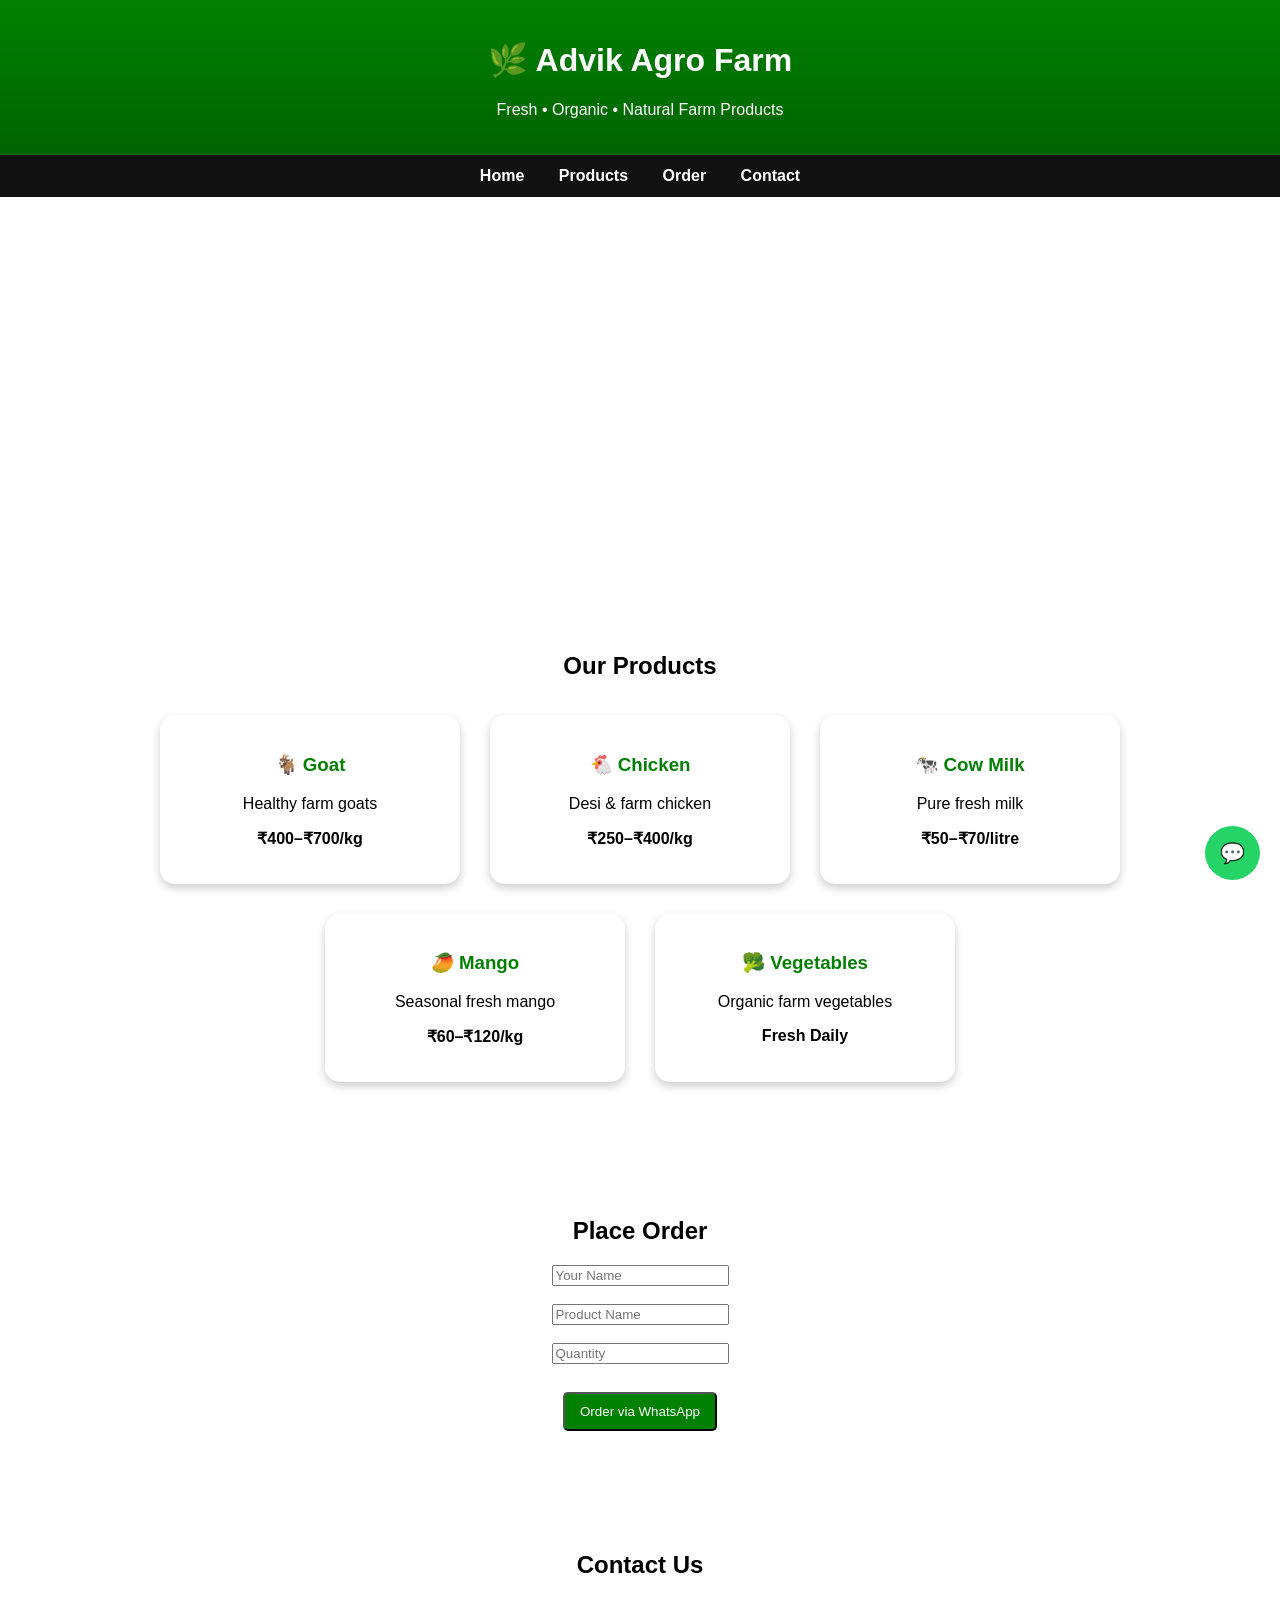
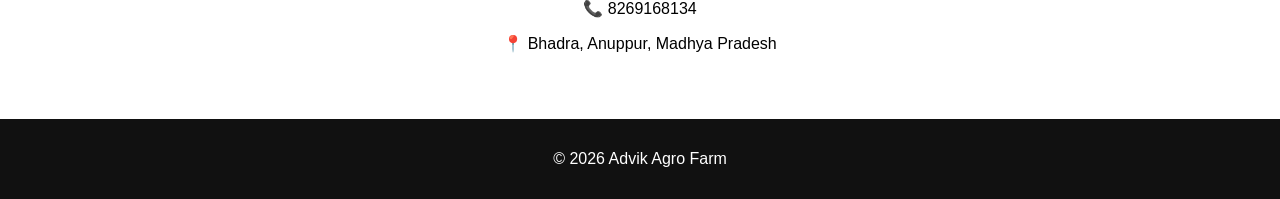
<file: index.html>
<!DOCTYPE html>
<html lang="en">
<head>
<meta charset="UTF-8">
<meta name="viewport" content="width=device-width, initial-scale=1.0">
<title>Advik Agro Farm</title>

<style>
body {
    margin: 0;
    font-family: 'Segoe UI', sans-serif;
}

header {
    background: linear-gradient(green, darkgreen);
    color: white;
    padding: 20px;
    text-align: center;
}

nav {
    background: #111;
    padding: 12px;
    text-align: center;
}

nav a {
    color: white;
    margin: 15px;
    text-decoration: none;
    font-weight: bold;
}

.hero {
    background: url('https://images.unsplash.com/photo-1500595046743-cd271d694d30') center/cover;
    color: white;
    padding: 120px 20px;
    text-align: center;
}

.hero h1 {
    font-size: 40px;
}

.section {
    padding: 50px 20px;
    text-align: center;
}

.cards {
    display: flex;
    flex-wrap: wrap;
    justify-content: center;
}

.card {
    width: 260px;
    margin: 15px;
    padding: 20px;
    border-radius: 15px;
    box-shadow: 0 4px 10px rgba(0,0,0,0.2);
    background: white;
}

.card h3 {
    color: green;
}

.btn {
    background: green;
    color: white;
    padding: 10px 15px;
    text-decoration: none;
    border-radius: 5px;
    display: inline-block;
    margin-top: 10px;
}

.whatsapp {
    position: fixed;
    bottom: 20px;
    right: 20px;
    background: #25D366;
    color: white;
    padding: 15px;
    border-radius: 50%;
    font-size: 20px;
    text-decoration: none;
}

footer {
    background: #111;
    color: white;
    padding: 15px;
    text-align: center;
}
</style>
</head>

<body>

<header>
    <h1>🌿 Advik Agro Farm</h1>
    <p>Fresh • Organic • Natural Farm Products</p>
</header>

<nav>
    <a href="#">Home</a>
    <a href="#products">Products</a>
    <a href="#order">Order</a>
    <a href="#contact">Contact</a>
</nav>

<section class="hero">
    <h1>Welcome to Advik Agro Farm</h1>
    <p>Goat • Chicken • Cow • Fruits • Vegetables</p>
</section>

<section id="products" class="section">
    <h2>Our Products</h2>

    <div class="cards">

        <div class="card">
            <h3>🐐 Goat</h3>
            <p>Healthy farm goats</p>
            <p><b>₹400–₹700/kg</b></p>
        </div>

        <div class="card">
            <h3>🐔 Chicken</h3>
            <p>Desi & farm chicken</p>
            <p><b>₹250–₹400/kg</b></p>
        </div>

        <div class="card">
            <h3>🐄 Cow Milk</h3>
            <p>Pure fresh milk</p>
            <p><b>₹50–₹70/litre</b></p>
        </div>

        <div class="card">
            <h3>🥭 Mango</h3>
            <p>Seasonal fresh mango</p>
            <p><b>₹60–₹120/kg</b></p>
        </div>

        <div class="card">
            <h3>🥦 Vegetables</h3>
            <p>Organic farm vegetables</p>
            <p><b>Fresh Daily</b></p>
        </div>

    </div>
</section>

<section id="order" class="section">
    <h2>Place Order</h2>

    <form onsubmit="sendWhatsApp(); return false;">
        <input type="text" id="name" placeholder="Your Name" required><br><br>
        <input type="text" id="product" placeholder="Product Name" required><br><br>
        <input type="number" id="quantity" placeholder="Quantity" required><br><br>
        <button class="btn" type="submit">Order via WhatsApp</button>
    </form>
</section>

<section id="contact" class="section">
    <h2>Contact Us</h2>
    <p>📞 8269168134</p>
    <p>📍 Bhadra, Anuppur, Madhya Pradesh</p>
</section>

<a class="whatsapp" href="https://wa.me/918269168134" target="_blank">💬</a>

<footer>
    <p>© 2026 Advik Agro Farm</p>
</footer>

<script>
function sendWhatsApp() {
    let name = document.getElementById("name").value;
    let product = document.getElementById("product").value;
    let quantity = document.getElementById("quantity").value;

    let message = `Hello, I want to order:\nName: ${name}\nProduct: ${product}\nQuantity: ${quantity}`;

    let url = "https://wa.me/918269168134?text=" + encodeURIComponent(message);

    window.open(url, "_blank");
}
</script>

</body>
</html>
</file>
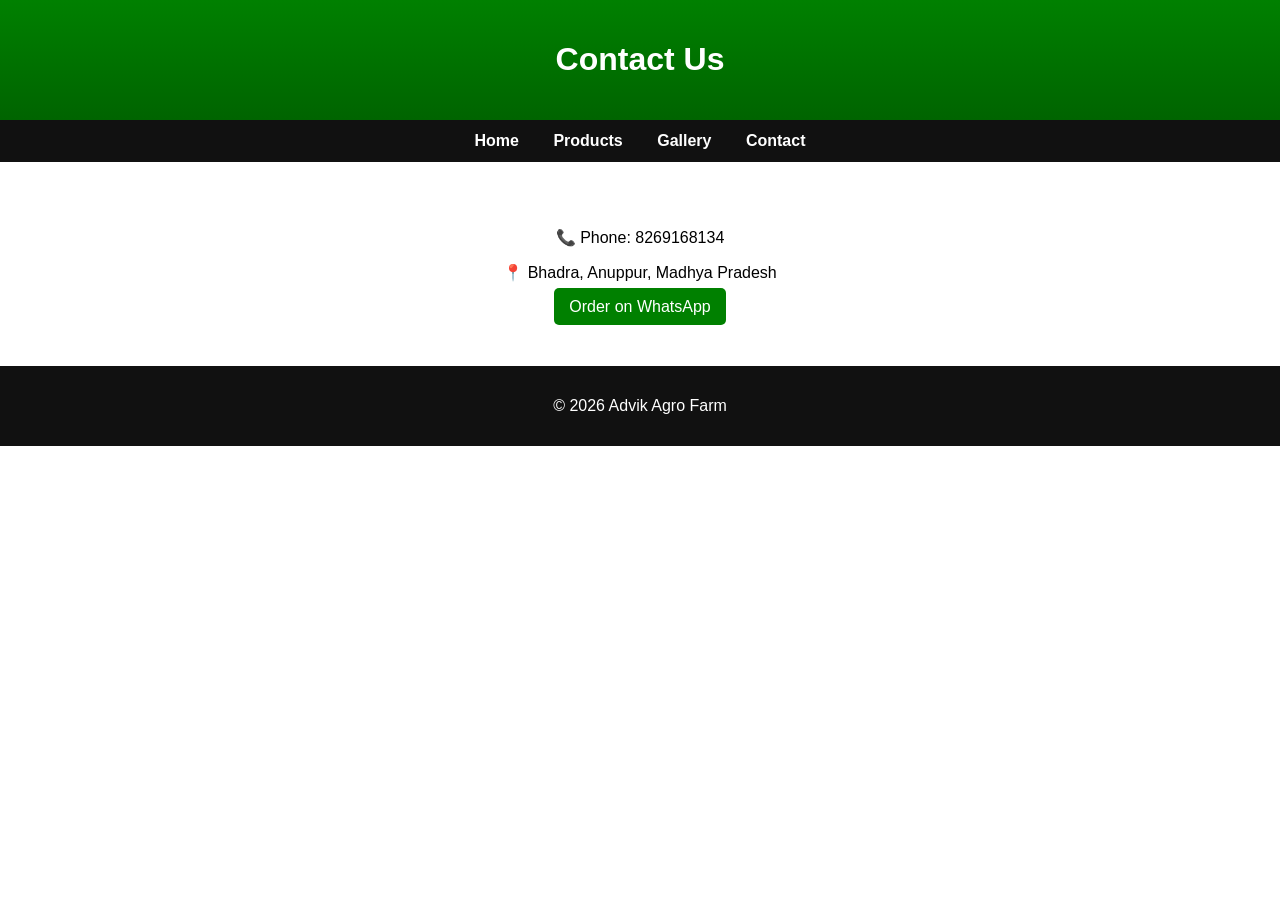
<file: contact.html>
<!DOCTYPE html>
<html>
<head>
<title>Contact</title>
<link rel="stylesheet" href="style.css">
</head>

<body>

<header>
<h1>Contact Us</h1>
</header>

<nav>
<a href="index.html">Home</a>
<a href="products.html">Products</a>
<a href="gallery.html">Gallery</a>
<a href="contact.html">Contact</a>
</nav>

<section class="section">

<p>📞 Phone: 8269168134</p>
<p>📍 Bhadra, Anuppur, Madhya Pradesh</p>

<a class="btn" href="https://wa.me/918269168134">Order on WhatsApp</a>

</section>

<footer>
<p>© 2026 Advik Agro Farm</p>
</footer>

</body>
</html>
</file>
<file: style.css>
body {
    margin: 0;
    font-family: 'Segoe UI', sans-serif;
}

header {
    background: linear-gradient(green, darkgreen);
    color: white;
    padding: 20px;
    text-align: center;
}

nav {
    background: #111;
    padding: 12px;
    text-align: center;
}

nav a {
    color: white;
    margin: 15px;
    text-decoration: none;
    font-weight: bold;
}

.hero {
    background: url('https://images.unsplash.com/photo-1500595046743-cd271d694d30') center/cover;
    color: white;
    padding: 120px 20px;
    text-align: center;
}

.section {
    padding: 50px 20px;
    text-align: center;
}

.cards {
    display: flex;
    flex-wrap: wrap;
    justify-content: center;
}

.card {
    width: 260px;
    margin: 15px;
    padding: 20px;
    border-radius: 15px;
    box-shadow: 0 4px 10px rgba(0,0,0,0.2);
    background: white;
}

img {
    width: 100%;
    border-radius: 10px;
}

.btn {
    background: green;
    color: white;
    padding: 10px 15px;
    text-decoration: none;
    border-radius: 5px;
}

footer {
    background: #111;
    color: white;
    padding: 15px;
    text-align: center;
}
</file>
